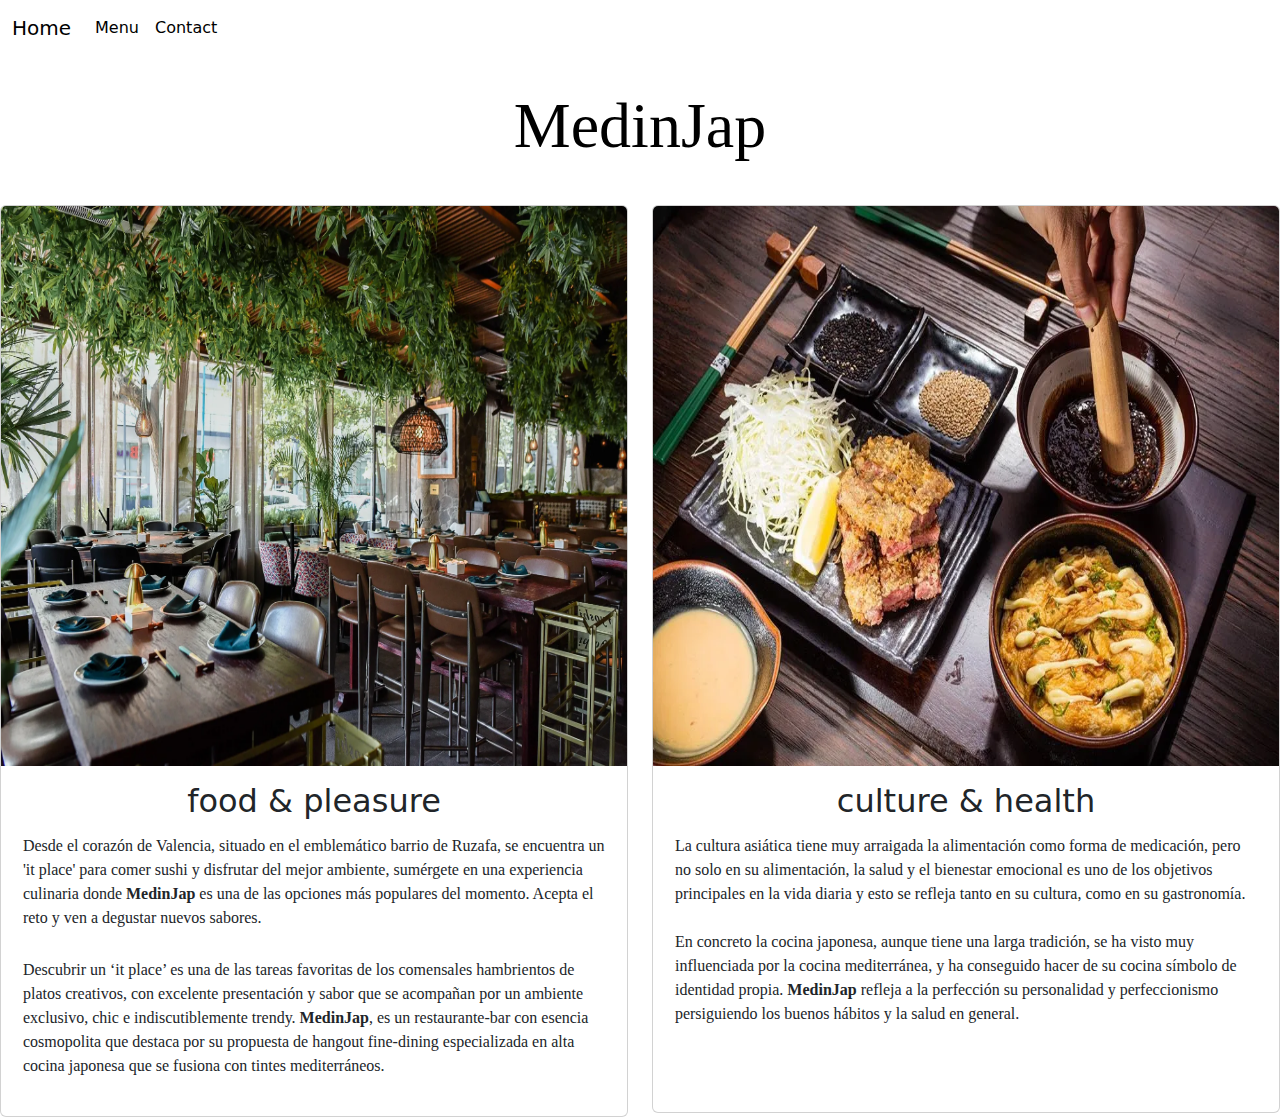
<file: index.html>
<!DOCTYPE html>
<html lang="es">

<head>
    <meta charset="UTF-8">
    <meta name="viewport" content="width=device-width, initial-scale=1.0">
    <title>Home</title>


    <link rel="stylesheet" href="./css/styles.css" />

    <link href="https://cdn.jsdelivr.net/npm/bootstrap@5.3.3/dist/css/bootstrap.min.css" rel="stylesheet"
        integrity="sha384-QWTKZyjpPEjISv5WaRU9OFeRpok6YctnYmDr5pNlyT2bRjXh0JMhjY6hW+ALEwIH" crossorigin="anonymous">


</head>

<body>
    <header class="sticky-top">
        <div class="container-fluid p-0">
            <nav class="navbar navbar-expand-lg custom-header">
                <div class="container-fluid">
                    <a class="navbar-brand text-black" href="./index.html">Home</a>
                    <button class="navbar-toggler" type="button" data-bs-toggle="collapse"
                        data-bs-target="#navbarSupportedContent" aria-controls="navbarSupportedContent"
                        aria-expanded="false" aria-label="Toggle navigation">
                        <span class="navbar-toggler-icon"></span>
                    </button>
                    <div class="collapse navbar-collapse" id="navbarSupportedContent">
                        <ul class="navbar-nav me-auto mb-2 mb-lg-0">
                            <li class="nav-item">
                                <a class="nav-link active text-black" aria-current="page" href="./pages/menu.html">Menu</a>
                            </li>
                            <li class="nav-item">
                                <a class="nav-link text-black" href="./pages/contact.html">Contact</a>
                            </li>
                        </ul>
                    </div>
                </div>
            </nav>
        </div>
        <h1 id="titulo">MedinJap</h1>
    </header>

    <main class="vh-100">
        <div class="row row-cols-1 row-cols-md-2 g-4">
            <div class="col">
                <div class="card">
                    <img src="./img/salon restaurante.png"
                        width="500rem" height="500rem" class="card-img-top" alt="salon restaurante">
                    <div class="card-body">
                        <h2 class="card-title text-center">food & pleasure</h2>
                        <p class=" card-text">Desde el corazón de Valencia, situado en el emblemático barrio de Ruzafa, se encuentra un 'it place'
                            para comer sushi y disfrutar del mejor ambiente, sumérgete en una experiencia culinaria donde <strong>MedinJap</strong> es
                            una de las opciones más populares del momento. Acepta el reto y ven a degustar nuevos sabores.</p>
                        <p class="card-text">Descubrir un ‘it place’ es una de las tareas favoritas de los comensales hambrientos de platos creativos,
                           con excelente presentación y sabor que se acompañan por un ambiente exclusivo, chic e indiscutiblemente trendy.
                           <strong>MedinJap</strong>, es un restaurante-bar con esencia cosmopolita que destaca por su propuesta de hangout fine-dining 
                           especializada en alta cocina japonesa que se fusiona con tintes mediterráneos.</p>
                        </p>
                    </div>
                </div>
            </div>

            <div class="col">
                <div class="card">
                  <img src=".//img/elaboracion platos.webp"
                  width="500rem" height="500" class="card-img-top" alt="elaboracion platos">
                    <div class="card-body">
                        <h2 class="card-title text-center">culture & health</h2>
                        <p class=" card-text">La cultura asiática tiene muy arraigada la alimentación como forma de medicación, pero no solo
                             en su alimentación, la salud y el bienestar emocional es uno de los objetivos principales en la vida diaria y esto
                            se refleja tanto en su cultura, como en su gastronomía.
                            <br>
                            <br>
                            En concreto la cocina japonesa, aunque tiene una larga tradición, se ha visto muy influenciada por la cocina mediterránea,
                            y ha conseguido hacer de su cocina símbolo de identidad propia. <strong>MedinJap</strong> refleja a la perfección su personalidad
                            y perfeccionismo persiguiendo los buenos hábitos y la salud en general.</p>
                          <br>
                          <br>
                    </div>
                </div>
            </div>
        </div>
    </main>


    <script src="https://cdn.jsdelivr.net/npm/bootstrap@5.3.3/dist/js/bootstrap.bundle.min.js"
        integrity="sha384-YvpcrYf0tY3lHB60NNkmXc5s9fDVZLESaAA55NDzOxhy9GkcIdslK1eN7N6jIeHz"
        crossorigin="anonymous"></script>

</body>

</html>
</file>
<file: css/styles.css>
body {
  background-color: white;
  padding: 0;
  margin: 0;
  overflow-x: hidden;
}

.custom-header {
  background-color: white;
}

.card-text {
  font-family: "Allura";
  font-weight: 400;
  font-style: normal;
  padding: 1% 1%;
  text-align: left;
}

.card img {
  max-width: 100%;
  height: 35rem;
  width: 100rem;
  display: block;
  margin: auto;
}

#titulo {
  font-size: 4rem;
  text-align: center;
  background-color: white;
  color: black;
  padding: 2rem;
  font-family: "Allura";
  font-weight: 400;
  font-style: normal;
}
</file>
